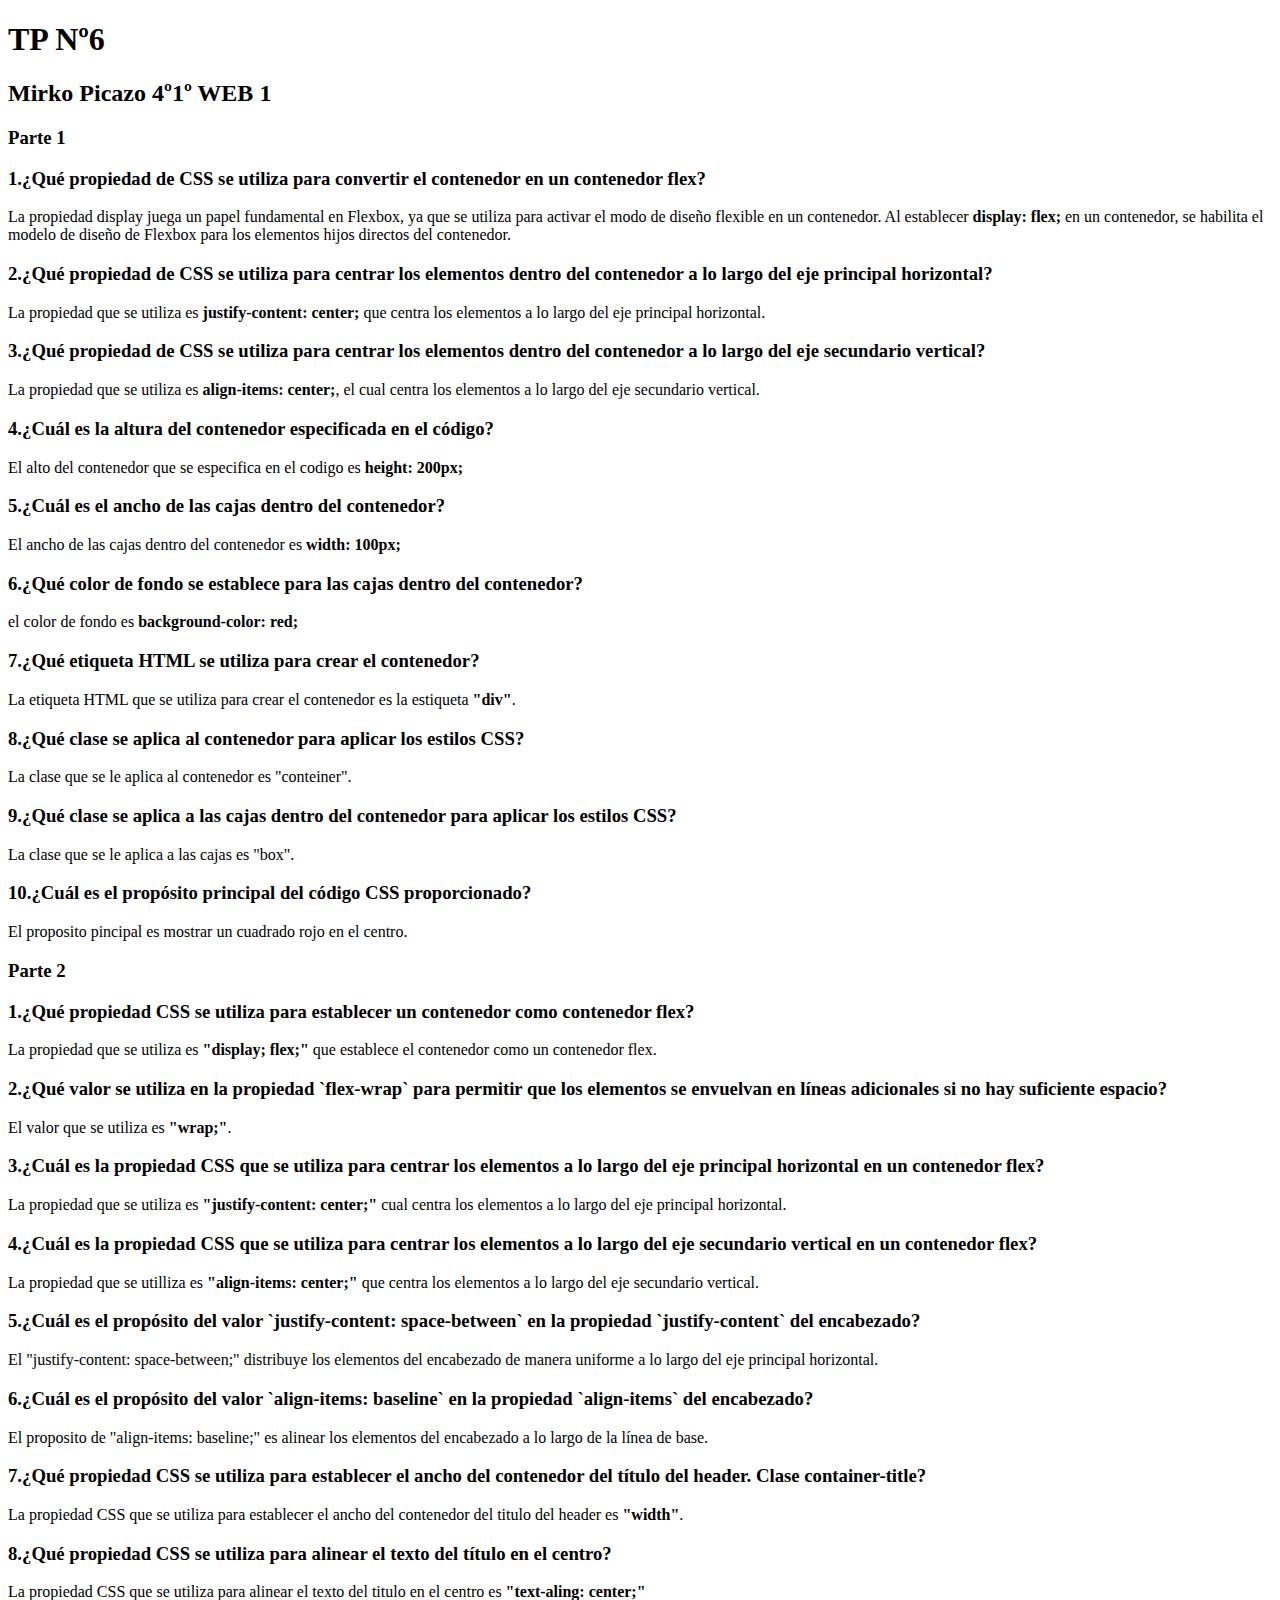
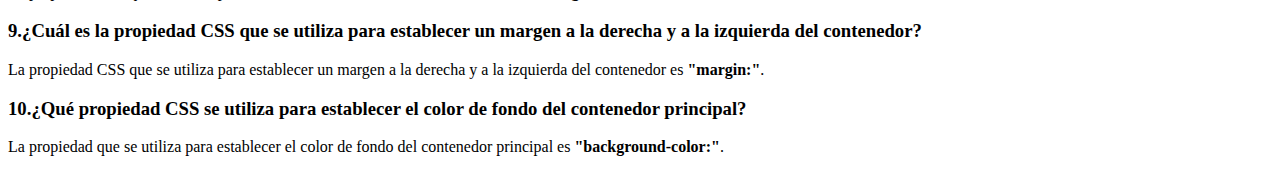
<file: index.html>
<!DOCTYPE html>
<html lang="en">
<head>
    <meta charset="UTF-8">
    <meta http-equiv="X-UA-Compatible" content="IE=edge">
    <meta name="viewport" content="width=device-width, initial-scale=1.0">
    <title>06</title>
</head>
<body>
    <h1>TP Nº6</h1>
    <h2>Mirko Picazo 4º1º WEB 1</h2>
    <h3>Parte 1</h3>
    <!--Pregunta 1-->
    <h3>1.¿Qué propiedad de CSS se utiliza para convertir el contenedor en un contenedor flex?</h3>
    <p>La propiedad display juega un papel fundamental en Flexbox, ya que se utiliza para activar el modo de diseño flexible en un contenedor. Al establecer <strong>display: flex;</strong> en un contenedor, se habilita el modelo de diseño de Flexbox para los elementos hijos directos del contenedor.</p>
    <!--Pregunta 2-->
    <h3>2.¿Qué propiedad de CSS se utiliza para centrar los elementos dentro del contenedor a lo largo del eje principal horizontal?</h3>
    <p> La propiedad que se utiliza es <strong>justify-content: center;</strong> que centra los elementos a lo largo del eje principal horizontal.</p>
    <!--Pregunta 3-->
    <h3>3.¿Qué propiedad de CSS se utiliza para centrar los elementos dentro del contenedor a lo largo del eje secundario vertical?</h3>
    <p>La propiedad que se utiliza es <strong>align-items: center;</strong>, el cual centra los elementos a lo largo del eje secundario vertical.</p>
    <!--Pregunta 4-->
    <h3>4.¿Cuál es la altura del contenedor especificada en el código?</h3>
    <p>El alto del contenedor que se especifica en el codigo es <strong>height: 200px;</strong></p>
    <!--Pregunta 5-->
    <h3>5.¿Cuál es el ancho de las cajas dentro del contenedor?</h3>
    <p>El ancho de las cajas dentro del contenedor es <strong>width: 100px;</strong></p>
    <!--Pregunta 6-->
    <h3>6.¿Qué color de fondo se establece para las cajas dentro del contenedor?</h3>
    <p>el color de fondo es <strong>background-color: red;</strong></p>
    <!--Pregunta 7-->
    <h3>7.¿Qué etiqueta HTML se utiliza para crear el contenedor?</h3>
    <p>La etiqueta HTML que se utiliza para crear el contenedor es la estiqueta <strong>"div"</strong>.</p>
    <!--Pregunta 8-->
    <h3>8.¿Qué clase se aplica al contenedor para aplicar los estilos CSS?</h3>
    <p>La clase que se le aplica al contenedor es "conteiner".</p>
    <!--Pregunta 9-->
    <h3>9.¿Qué clase se aplica a las cajas dentro del contenedor para aplicar los estilos CSS?</h3>
    <p>La clase que se le aplica a las cajas es "box".</p>
    <!--Pregunta 10-->
    <h3>10.¿Cuál es el propósito principal del código CSS proporcionado?</h3>
    <p>El proposito pincipal es mostrar un cuadrado rojo en el centro.</p>
    <h3>Parte 2</h3>
    <!--Pregunta 1-->
    <h3>1.¿Qué propiedad CSS se utiliza para establecer un contenedor como contenedor flex?</h3>
    <p>La propiedad que se utiliza es <strong>"display; flex;"</strong> que establece el contenedor como un contenedor flex.</p>
    <!--Pregunta 2-->
    <h3>2.¿Qué valor se utiliza en la propiedad `flex-wrap` para permitir que los elementos se envuelvan en líneas adicionales si no hay suficiente espacio?</h3>
    <p>El valor que se utiliza es <strong>"wrap;"</strong>.</p>
    <!--Pregunta 3-->
    <h3>3.¿Cuál es la propiedad CSS que se utiliza para centrar los elementos a lo largo del eje principal horizontal en un contenedor flex?</h3>
    <p>La propiedad que se utiliza es <strong>"justify-content: center;"</strong> cual centra los elementos a lo largo del eje principal horizontal.</p>
    <!--Pregunta 4-->
    <h3>4.¿Cuál es la propiedad CSS que se utiliza para centrar los elementos a lo largo del eje secundario vertical en un contenedor flex?</h3>
    <p>La propiedad que se utilliza es <strong>"align-items: center;"</strong> que centra los elementos a lo largo del eje secundario vertical.</p>
    <!--Pregunta 5-->
    <h3>5.¿Cuál es el propósito del valor `justify-content: space-between` en la propiedad `justify-content` del encabezado?</h3>
    <p>El "justify-content: space-between;" distribuye los elementos del encabezado de manera uniforme a lo largo del eje principal horizontal.</p>
    <!--Pregunta 6-->
    <h3>6.¿Cuál es el propósito del valor `align-items: baseline` en la propiedad `align-items` del encabezado?</h3>
    <p>El proposito de "align-items: baseline;" es alinear los elementos del encabezado a lo largo de la línea de base.</p>
    <!--Pregunta 7-->
    <h3>7.¿Qué propiedad CSS se utiliza para establecer el ancho del contenedor del título del header. Clase container-title?</h3>
    <p>La propiedad CSS que se utiliza para establecer el ancho del contenedor del titulo del header es <strong>"width"</strong>.</p>
    <!--Pregunta 8-->
    <h3>8.¿Qué propiedad CSS se utiliza para alinear el texto del título en el centro?</h3>
    <p>La propiedad CSS que se utiliza para alinear el texto del titulo en el centro es <strong>"text-aling: center;"</strong></p>
    <!--Pregunta 9-->
    <h3>9.¿Cuál es la propiedad CSS que se utiliza para establecer un margen a la derecha y a la izquierda del contenedor?</h3>
    <p>La propiedad CSS que se utiliza para establecer un margen a la derecha y a la izquierda del contenedor es <strong>"margin:"</strong>.</p>
    <!--Pregunta 10-->
    <h3>10.¿Qué propiedad CSS se utiliza para establecer el color de fondo del contenedor principal?</h3>
    <p>La propiedad que se utiliza para establecer el color de fondo del contenedor principal es <strong>"background-color:"</strong>.</p>
</body>
</html>
</file>
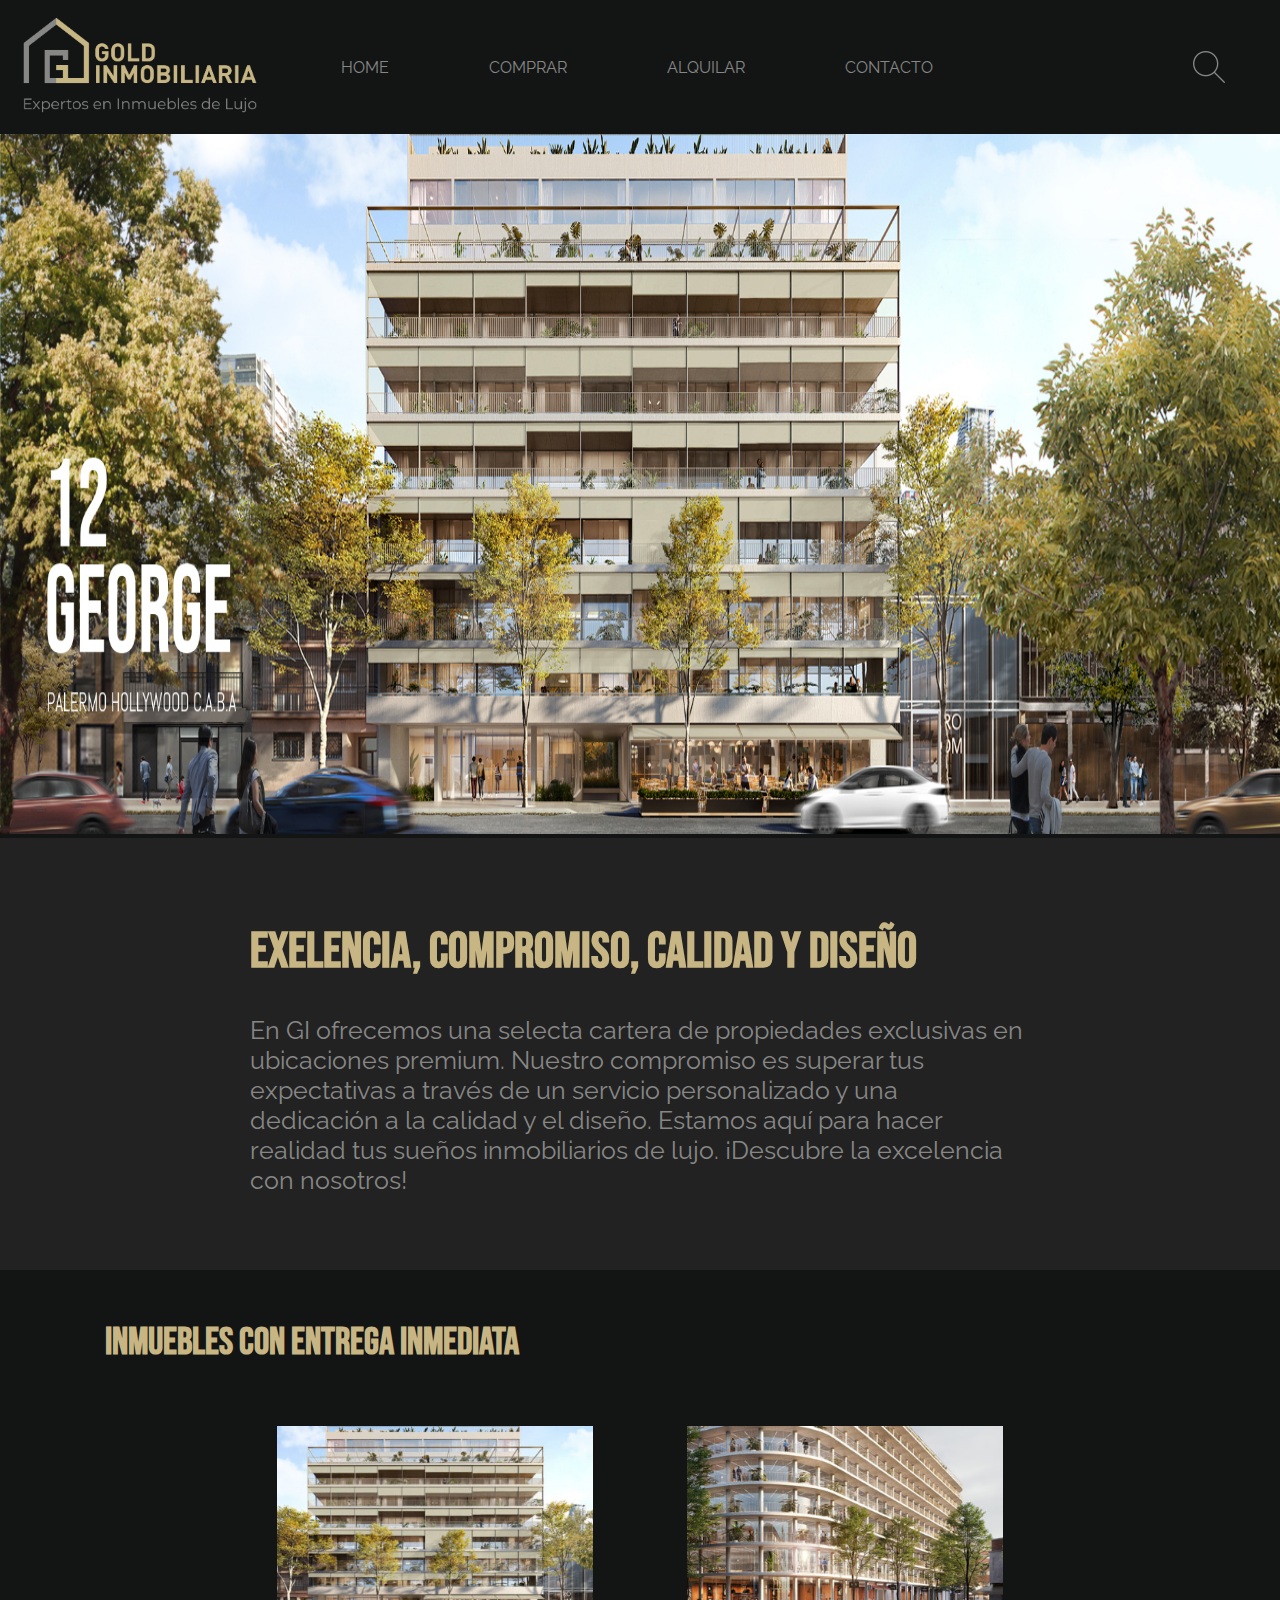
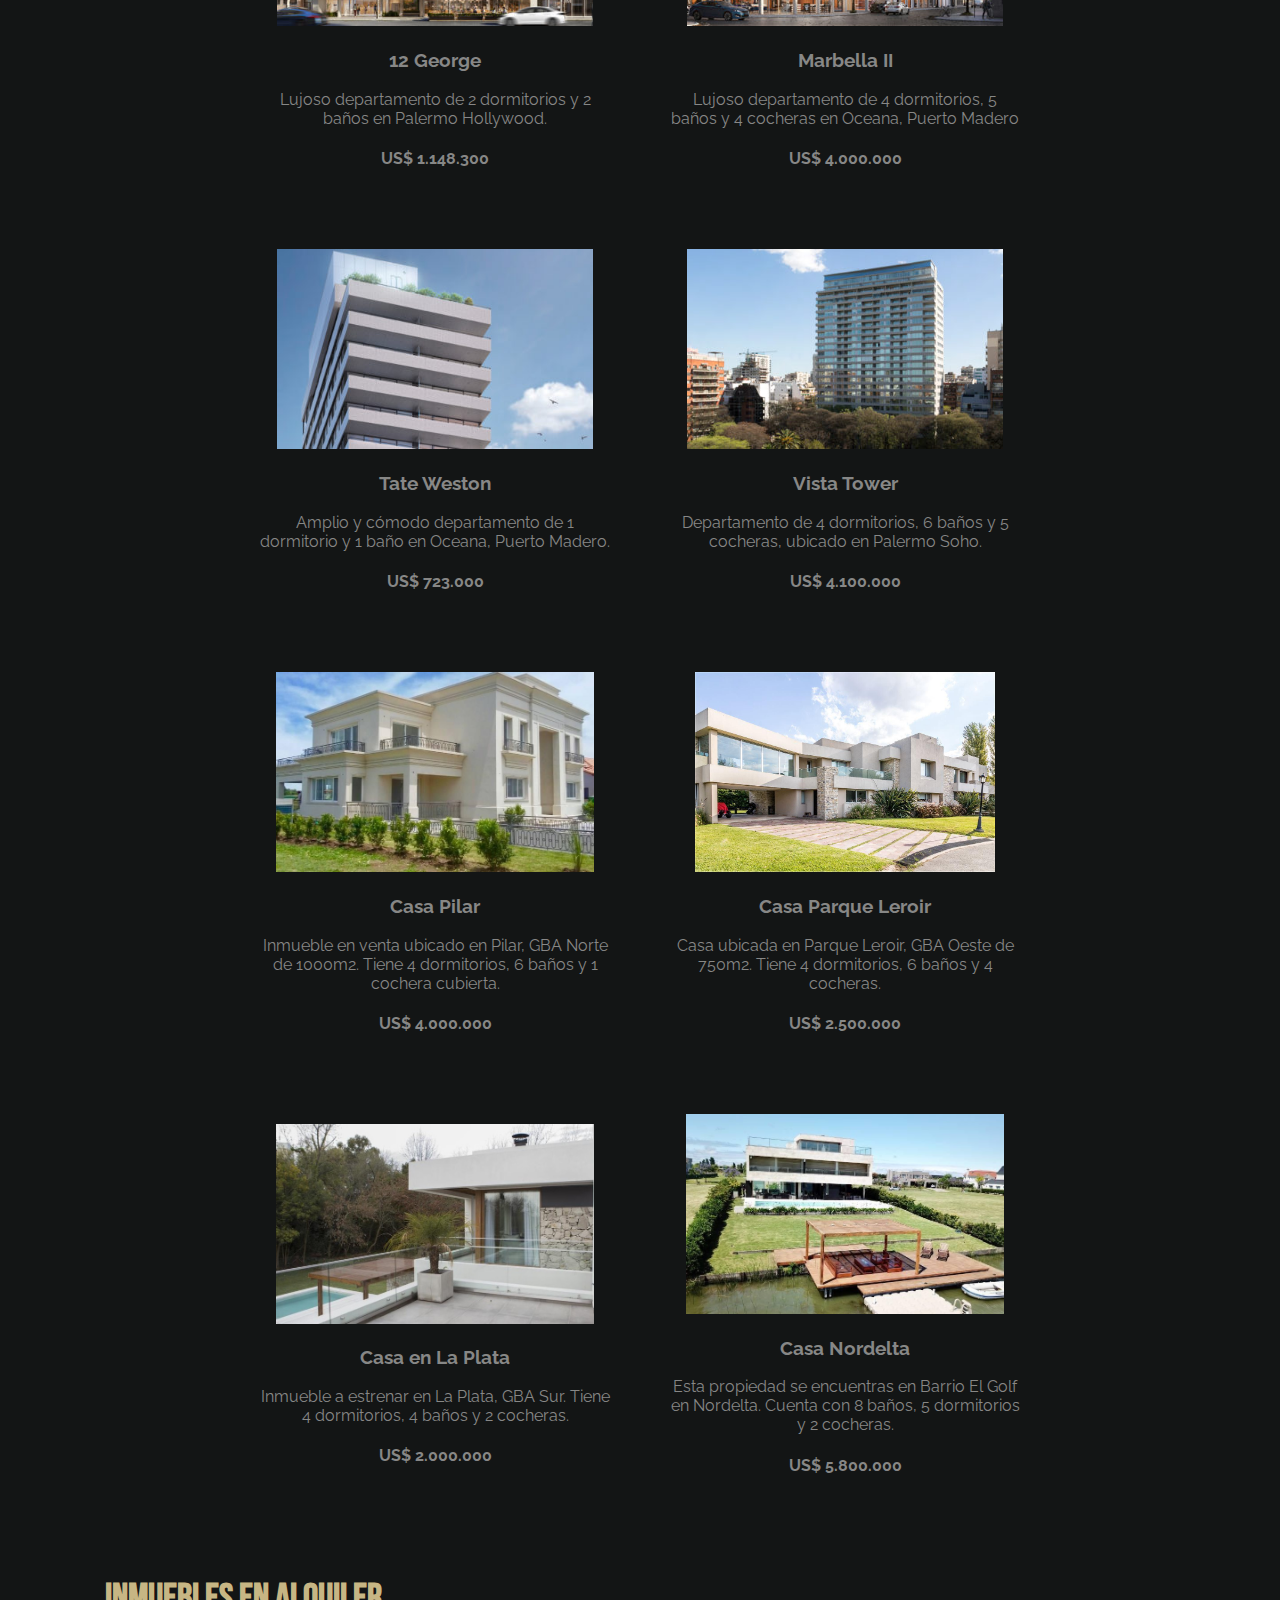
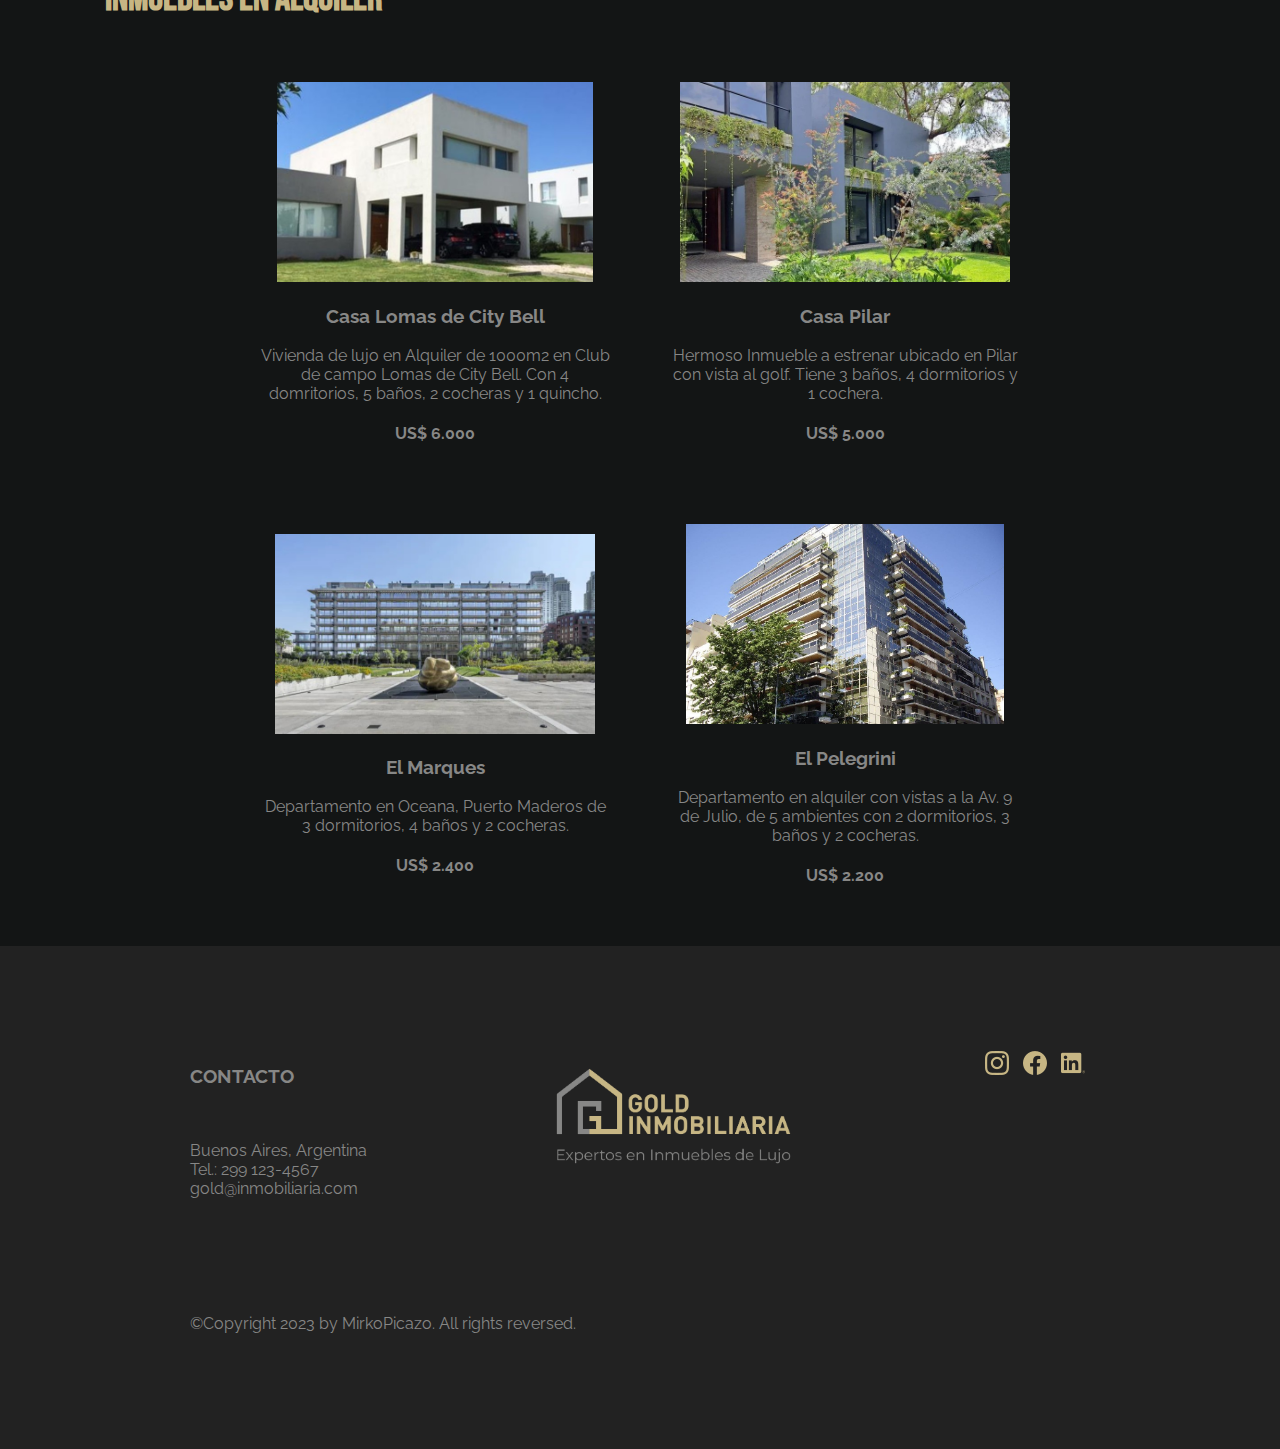
<file: pagina.html>
<!DOCTYPE html>
<html lang="en">

<head>
    <meta charset="UTF-8">
    <meta http-equiv="X-UA-Compatible" content="IE=edge">
    <meta name="viewport" content="width=device-width, initial-scale=1.0">
    <title>Document</title>
    <link rel="preconnect" href="https://fonts.googleapis.com">
    <link rel="preconnect" href="https://fonts.gstatic.com" crossorigin>
    <link href="https://fonts.googleapis.com/css2?family=Bebas+Neue&family=Oswald:wght@300&display=swap"
        rel="stylesheet">
    <link rel="preconnect" href="https://fonts.googleapis.com">
    <link rel="preconnect" href="https://fonts.gstatic.com" crossorigin>
    <link href="https://fonts.googleapis.com/css2?family=Raleway:wght@300&display=swap" rel="stylesheet">
    <link rel="stylesheet" href="flexbox.css">
</head>

<body>
    <header id="home">
        <div class="container-image">
            <img src="assets/img/logo.png" alt="Imagen de Producto" height="120px">
        </div>
        <nav>
            <ul>
                <li><a href="#home">HOME</a></li>
                <li><a href="#ventas">COMPRAR</a></li>
                <li><a href="#alquiler">ALQUILAR</a></li>
                <li><a href="#contacto">CONTACTO</a></li>
            </ul>
        </nav>
        <img src="assets/img/search(1).png" class="lupa" alt="" height="">
    </header>
    <picture>
        <img src="assets/img/12george.jpg" height="700px" style="width: 100%;">
    </picture>

    <div class="valores">
        <div id="text">
            <h1>EXELENCIA, COMPROMISO, CALIDAD Y DISEÑO </h1>
            <p>En GI ofrecemos una selecta cartera de propiedades exclusivas en ubicaciones premium. Nuestro compromiso
                es superar tus expectativas a través de un servicio personalizado y una dedicación a la calidad y el
                diseño. Estamos aquí para hacer realidad tus sueños inmobiliarios de lujo. ¡Descubre la excelencia con
                nosotros!</p>
        </div>
    </div>

    
    
    
    <main>
        <div class="title1">
            <h2 id="ventas">Inmuebles con entrega inmediata</h2>
    
        </div>

        <section class="container">
            <div class="box">
                <img src="assets/img/12g.jpg" height="200px">
                <h3>12 George</h3>
                <p>Lujoso departamento de 2 dormitorios y 2 baños en Palermo Hollywood.</p>
                <h4>US$ 1.148.300</h4>

            </div>
            <div class="box">
                <img src="assets/img/marbella 15.jpg" height="200px">
                <h3>Marbella II</h3>
                <p>Lujoso departamento de 4 dormitorios, 5 baños y 4 cocheras en Oceana, Puerto Madero</p>
                <h4>US$ 4.000.000</h4>

            </div>
            <div class="box">
                <img src="assets/img/tate weston.jpg" height="200px">
                <h3>Tate Weston</h3>
                <p>Amplio y cómodo departamento de 1 dormitorio y 1 baño en Oceana, Puerto Madero.</p>
                <h4>US$ 723.000</h4>


            </div>
            <div class="box">
                <img src="assets/img/vsta.jpg" height="200px">
                <h3>Vista Tower</h3>
                <p>Departamento de 4 dormitorios, 6 baños y 5 cocheras, ubicado en Palermo Soho.</p>
                <h4>US$ 4.100.000</h4>

            </div>
            <div class="box">
                <img src="assets/img/pilar.jpg" height="200px">
                <h3>Casa Pilar</h3>
                <p>Inmueble en venta ubicado en Pilar, GBA Norte de 1000m2. Tiene 4 dormitorios, 6 baños y 1 cochera
                    cubierta.</p>
                <h4>US$ 4.000.000</h4>

            </div>
            <div class="box">
                <img src="assets/img/leloir.jpg" height="200px">
                <h3>Casa Parque Leroir</h3>
                <p>Casa ubicada en Parque Leroir, GBA Oeste de 750m2. Tiene 4 dormitorios, 6 baños y 4 cocheras.</p>
                <h4>US$ 2.500.000</h4>

            </div>
            <div class="box">
                <img src="assets/img/la-plata.jpg" height="200px">
                <h3>Casa en La Plata</h3>
                <p>Inmueble a estrenar en La Plata, GBA Sur. Tiene 4 dormitorios, 4 baños y 2 cocheras.</p>
                <h4>US$ 2.000.000</h4>

            </div>
            <div class="box">
                <img src="assets/img/nordelta.jpg" height="200px">
                <h3>Casa Nordelta</h3>
                <p>Esta propiedad se encuentras en Barrio El Golf en Nordelta. Cuenta con 8 baños, 5 dormitorios y 2
                    cocheras. </p>
                <h4>US$ 5.800.000</h4>

            </div>
        </section>
        <div class="title1">
            <h2 id="alquiler">Inmuebles en Alquiler</h2>
        </div>
        <section class="container">
            <div class="box">
                <img src="assets/img/lomas de city bell.jpg" height="200px">
                <h3>Casa Lomas de City Bell</h3>
                <p>Vivienda de lujo en Alquiler de 1000m2 en Club de campo Lomas de City Bell. Con 4 domritorios, 5
                    baños, 2 cocheras y 1 quincho.</p>
                <h4>US$ 6.000</h4>

            </div>
            <div class="box">
                <img src="assets/img/pedregal.jpg" height="200px">
                <h3>Casa Pilar</h3>
                <p>Hermoso Inmueble a estrenar ubicado en Pilar con vista al golf. Tiene 3 baños, 4 dormitorios y 1
                    cochera.</p>
                <h4>US$ 5.000</h4>

            </div>
            <div class="box">
                <img src="assets/img/elmarques.jpg" height="200px">
                <h3>El Marques</h3>
                <p>Departamento en Oceana, Puerto Maderos de 3 dormitorios, 4 baños y 2 cocheras.</p>
                <h4>US$ 2.400</h4>

            </div>
            <div class="box">
                <img src="assets/img/El pelegrini.jpg" height="200px">
                <h3>El Pelegrini</h3>
                <p>Departamento en alquiler con vistas a la Av. 9 de Julio, de 5 ambientes con 2 dormitorios, 3 baños y
                    2 cocheras. </p>
                <h4>US$ 2.200</h4>

            </div>
        </section>
    </main>


    <footer>

        <div class="pie">
            <div class="contacto">
                <h3 id="contacto">CONTACTO</h3> <br>
                <p>Buenos Aires, Argentina <br>
                    Tel.: 299 123-4567 <br>
                    gold@inmobiliaria.com</p>
            </div>

            <picture id="logo">
                <img src="assets/img/logo.png" alt="Imagen de Producto" height="120px">
            </picture>
            <picture id="redes">
                <img src="assets/img/instagram (2).png" class="redes" alt="">
                <img src="assets/img/facebook (2).png" class="redes" alt="">
                <img src="assets/img/linkedin.png" class="redes" alt="">
            </picture>
        </div>
        <div id="copyright">
            <p>©Copyright 2023 by MirkoPicazo. All rights reversed.</p>
        </div>
    </footer>


</body>

</html>
</file>
<file: flexbox.css>
body {
    background-color: #131515 ;
    margin: 0;
    padding: 0;
    font-family: 'Raleway', sans-serif;
    
}

.container {
    /* Podés visitar: https://developer.mozilla.org/es/docs/Learn/CSS/CSS_layout/Flexbox#el_modelo_flexible para entender el modelo Flexbox */
    display: flex; /* Establece el contenedor como un contenedor flex */
    flex-wrap: wrap; /* Permite que los elementos se envuelvan en líneas adicionales si no hay suficiente espacio */
    justify-content: center; /* Centra los elementos a lo largo del eje principal horizontal */
    align-items: center; /* Centra los elementos a lo largo del eje secundario vertical */
    background-color: #131515;
    margin: 0 50px;/* Margen a la derecha y a la izquierda. El valor 0 es para el margen superior e inferior */

}

header {
    display: flex; /* Establece el encabezado como un contenedor flex */
    align-items: center; /* Alinea los elementos del encabezado a lo largo de la línea de base */
    justify-content: space-between; /* Distribuye los elementos del encabezado de manera uniforme a lo largo del eje principal horizontal */
    padding: 5px;
    background-color: 131515;
}
.container-title {
    width: 100%;
    text-align: center;
}

.container-image {
    text-align: center;
    display: block;
}

.box {
    width: 350px;
    padding: 20px;
    background-color: #131515;
    margin: 10px;
    text-align: center;
    color: #878786;
}
nav {
    display: flex;
    justify-content: center;
    margin-right: 85px;
}
  
nav ul {
    list-style-type: none;
    display: flex;
    margin-right: 50px;
}
  
nav li {
    display: inline;
    text-align: center;
    margin-right: 100px;
}
a{
    text-decoration: none;
    color: #878786;
}
.lupa{
    margin-right: 50px;
}
nav a:hover{
    color: #C7B684;
}
h1{
    color: #C7B684;
    font-family: 'Bebas Neue', sans-serif;
  
}
p{
    color: #878786;
}

.valores{
    background-color: #222222;
    padding: 50px;
}
#text{
    margin-left: 200px;
    margin-right: 200px;
    font-size: 25px;
}
.title1{
    margin-left: 105px;
    color: #C7B684;
    font-family: 'Bebas Neue', sans-serif;
    font-size: 25px;
    margin-top: 50PX;

}

footer {
    margin-top: 10px;
    padding: 100px;
    background-color: #222222;
    
}
#logo{
    display: inline-block;
    padding: 10px;
  }
#contacto{
    color: #878786;
    
}
.contacto{
    margin-left: 90px;
}
#redes{
    margin-right: 90px;
}
.pie{
    display: flex; /* Establece el encabezado como un contenedor flex */
    justify-content: space-between; /* Distribuye los elementos del encabezado de manera uniforme a lo largo del eje principal horizontal */

}
#copyright{
    margin-left: 90px;
    margin-top: 100px;
    
}
.redes{
    padding: 5px;
}
</file>
